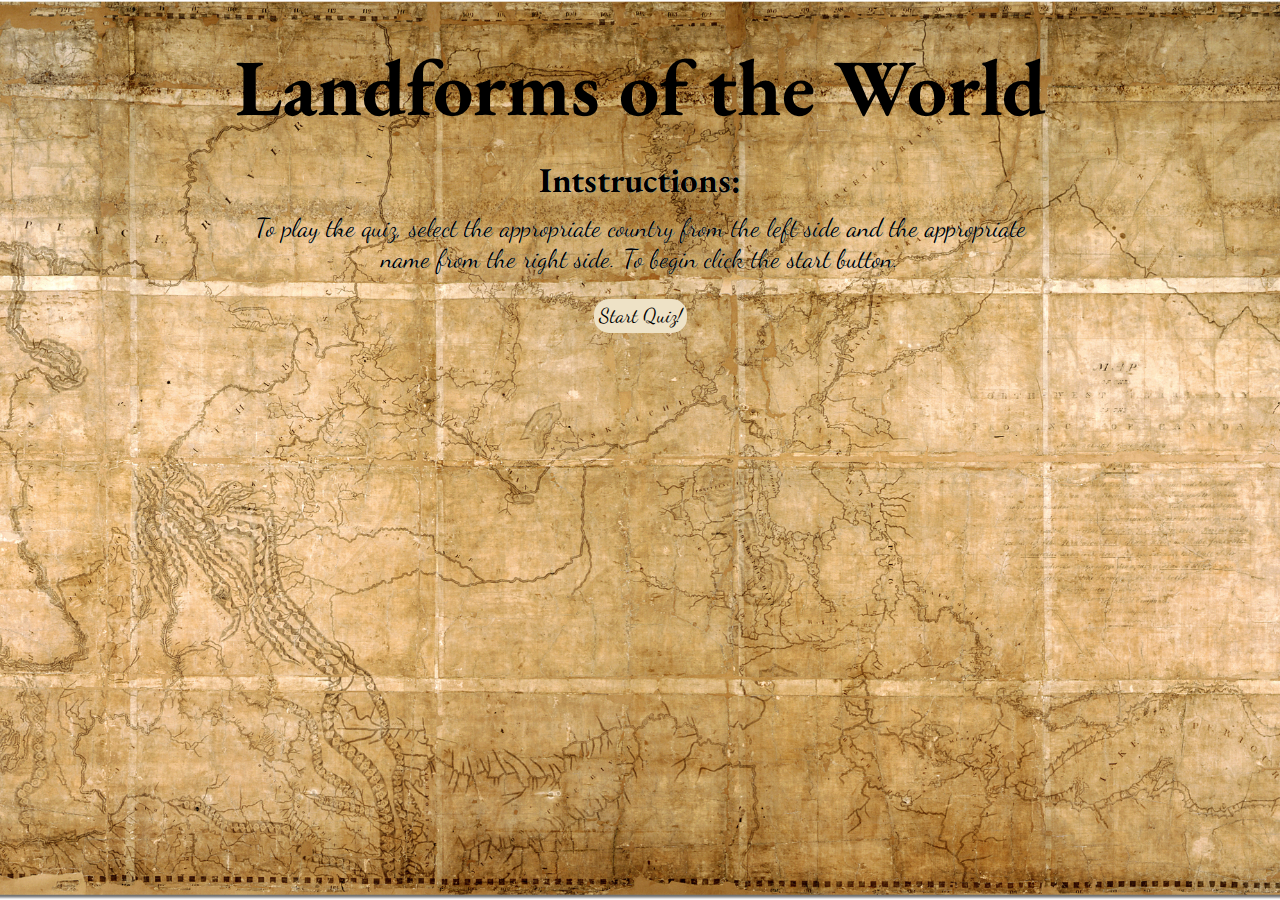
<file: index.html>
<!DOCTYPE html>
<html lang="en">

<head>
    <meta charset="UTF-8">
    <title>Landforms Quiz</title>
    <link href="https://fonts.googleapis.com/css?family=Dancing+Script:700|EB+Garamond" rel="stylesheet" type="text/css" />
    <link rel="stylesheet" type="text/css" href="css/normalize.css">
    <link rel="stylesheet" type="text/css" href="css/style.css">
</head>

<body>
    <header>
        <h1>Landforms of the World</h1>
    </header>
    <section class="instructions shadow">
        <h2>Intstructions:</h2>
        <p>To play the quiz, select the appropriate country from the left side and the appropriate name from the right side. To begin click the start button.</p>
        <button class="gamebtn" id="start">Start Quiz!</button>
    </section>
    <section class="quiz">
        <div class="scroll answer">
            <h2>Choose the Correct Place</h2>
            <form id="countryOps">
            </form>
        </div>
        <div class="scroll">
            <h2 id="quizNum"></h2>
            <p id="question"></p>
            <button class="quizBtn" id='submit'>Submit</button>
            <button class="quizBtn" id='next'> Next Question </button>
            <h3 id="score">0 out of 10 Correct</h3>
        </div>
        <div class="scroll answer">
            <h2>Choose the Correct Name</h2>
            <form id="landformOps">

            </form>
        </div>
    </section>
    <section class="results shadow">
        <h2>You Scored: </h2>
        <button class="gamebtn" id="replay">Try Again!</button>
    </section>
    <script src="https://code.jquery.com/jquery-2.2.4.min.js" integrity="sha256-BbhdlvQf/xTY9gja0Dq3HiwQF8LaCRTXxZKRutelT44=" crossorigin="anonymous"></script>
    <script src="js/appPract.js" type="text/javascript"></script>
</body>

</html>
</file>
<file: css/style.css>
/*CSS reset*/

* {
    margin: 0;
    padding: 0;
    border: 0;
    font-size: 100%;
    /*The box-sizing property is used to tell the browser what the sizing properties (width and height) should include border-box.*/
    box-sizing: border-box;
    /*reset Chrome user agent styles*/
    -webkit-margin-before: 0px;
    -webkit-margin-after: 0px;
    -webkit-margin-start: 0px;
    -webkit-margin-end: 0px;
    -webkit-padding-before: 0px;
    -webkit-padding-after: 0px;
    -webkit-padding-start: 0px;
    -webkit-padding-end: 0px;
}


/*General Styles*/

html {
    background: url("../images/Map.jpg") no-repeat center center fixed;
    -webkit-background-size: cover;
    -moz-background-size: cover;
    -o-background-size: cover;
    background-size: cover;
    font-family: 'Dancing Script', cursive;
    font-size: 20px;
}

h1,
h2,
h3 {
    font-family: 'EB Garamond', serif;
}

section {
    max-width: 50rem;
    width: 100%;
    margin: 0 auto;
}

.scroll {
    width: 30%;
    display: inline-block;
    height: 20rem;
    background: url("../images/scroll.png") no-repeat;
    background-size: 100%;
}

.scroll h2 {
    padding-top: 2.5rem;
    font-size: 0.9rem;
}

.scroll h2,
p {
    width: 80%;
    margin: 0 auto;
}

.shadow {
    text-shadow: 0.3px 0.3px #fffeea;
}

input {
    margin-top: .5rem;
}

.quiz > * {
    vertical-align: top;
}
/*Header Styles*/

header {
    text-align: center;
    margin-top: -1rem;
    font-size: 2rem;
}


/*Content Styles*/

.instructions {
    text-align: center;
    width: 80%;
    margin: -2rem auto 0 auto;
}

.instructions * {
    padding: .25rem;
}

.instructions h2 {
    font-size: 1.75rem;
}

.instructions p {
    font-size: 1.3rem;
}

.gamebtn {
    border-radius: 15px;
    background-color: #eee2c6;
    padding: .25rem;
    margin-top: 1rem;
}

.quiz {
    text-align: center;
}

.answer {
    padding-top: 1.5rem;
    margin-top: 2rem;
}
.scroll form {
    text-align: left;
    padding-left: 1.6rem;
}

.quizBtn {
    padding: 0.25rem 0.5rem;
    border-radius: 15px;
    margin: .35rem;
    background-color: #a17a45;
}

.results {
    text-align: center;
    margin-top: 4rem;
}
.results h2 {
        font-size: 4rem;
}
.correct {
    color: green;
}
.wrong {
    color: red;
    text-decoration: line-through;
}

/*footer styles*/


/*responsive styles*/
/* Small Laptop*/
@media only screen and (max-width: 1024px) {
    /* acting like an IF statement, the media query is a set of conditions in which the containing css will be applied
    for example the statament above says: IF the media on which this CSS is going to used is SCREEN (Mobiles, Tables, Laptops, Desktops or Projectors) and the maximum resolution of that device is 1024px, THEN apply the body color blue for all the text
    */
    html {
        font-size: 18px;
    }
    /*h1 {
        font-size: 3rem;
    }*/
}

/*ipad potrait*/

@media only screen and (max-width: 768px) {
    html {
        font-size: 16px;
    }
    h1 {
        font-size: 1.5em;
    }
    .scroll {
        display: inline-block;
        height: 16rem;
        width: 40%;
        margin: 0 auto;
        max-width: 195px;
    }
    .answer h2 {
        padding-top: 1.5rem;
    }
    #quiznum {
        padding-top: 1rem;
    }
}


/*iPhone landscape*/

@media only screen and (max-width: 480px) {
    html {
        font-size: 14px;
    }
    h1 {
        font-size: 1.2em;
    }
    .scroll {
        min-width: 165px;
        max-width: 173px;
    }
    .results h2 {
        font-size: 3rem;
    }

}
</file>
